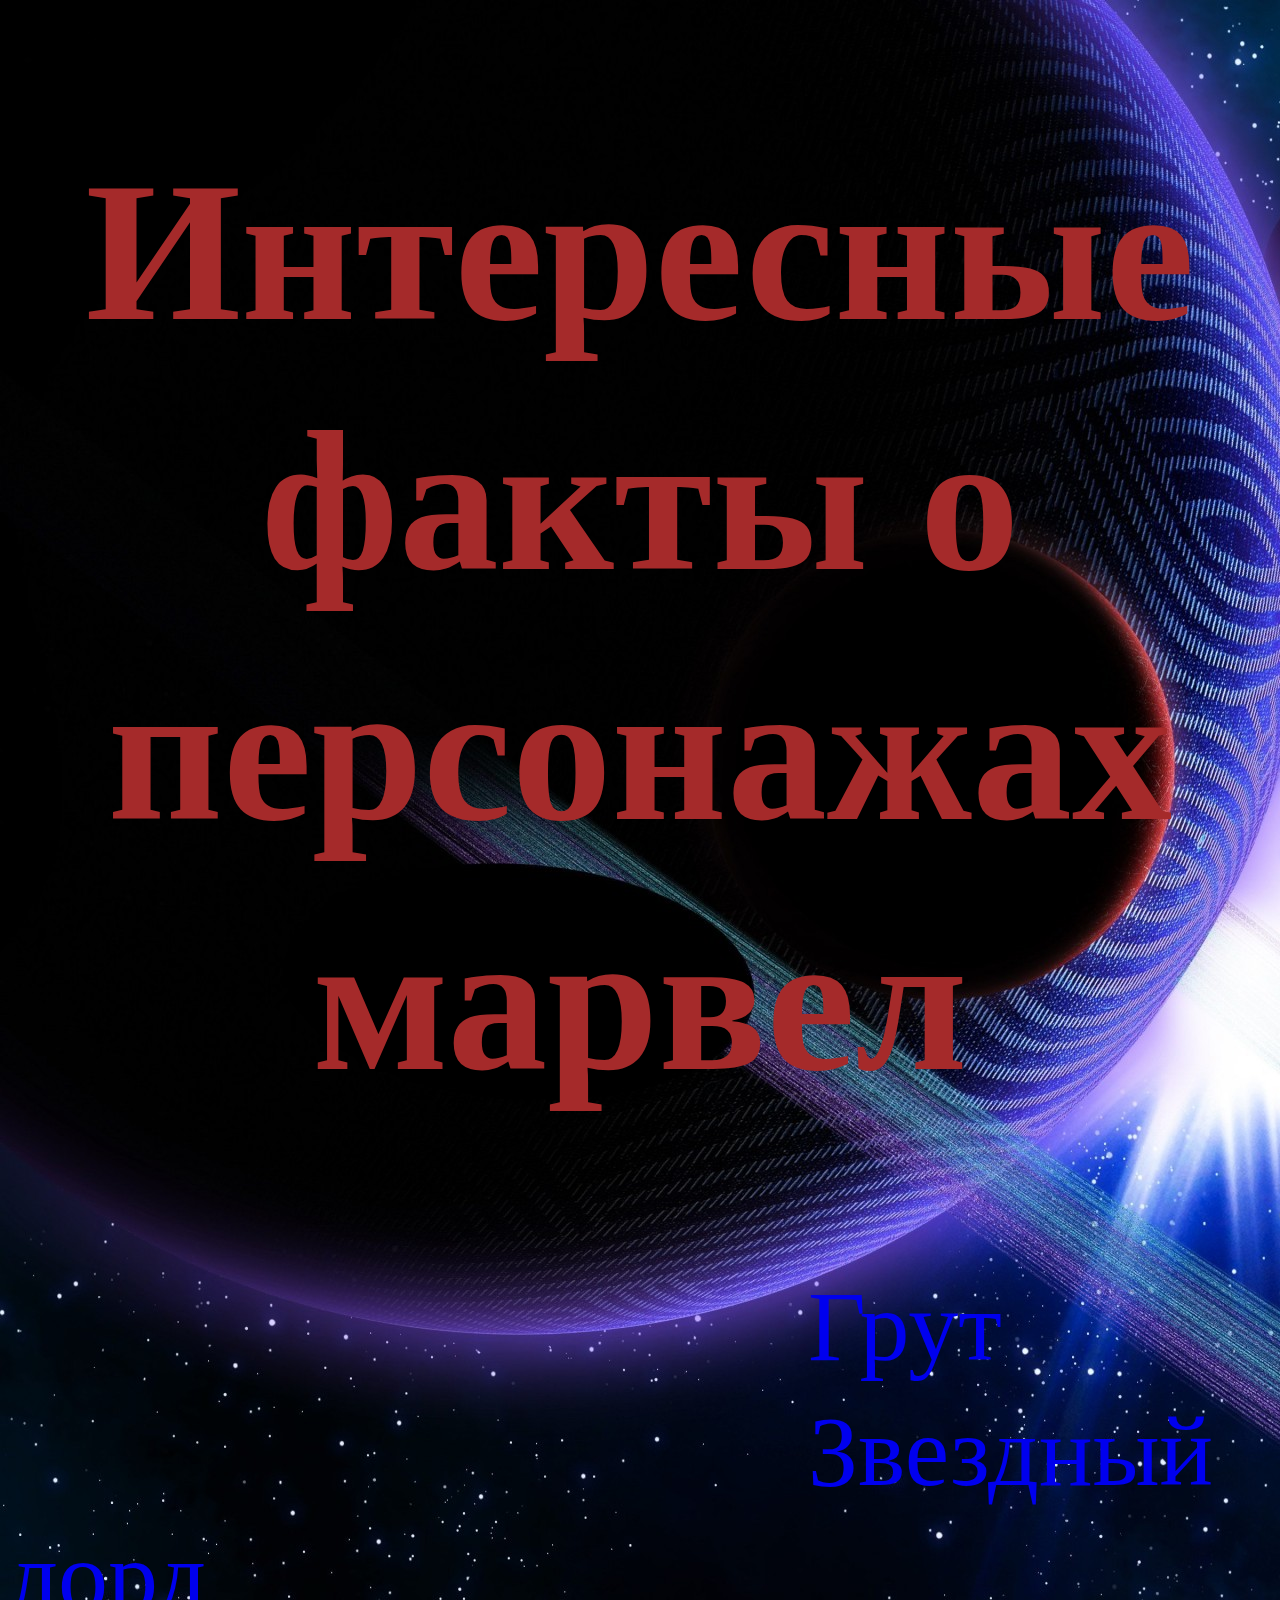
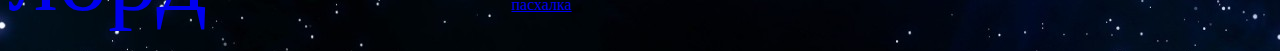
<file: index.html>
<!DOCTYPE html>
<html lang="ru">
<head>
    <meta charset="UTF-8">
    <meta http-equiv="X-UA-Compatible" content="IE=edge">
    <meta name="viewport" content="width=device-width, initial-scale=1.0">
    <title>Сайт про космос</title>
    <link rel="preconnect" href="https://fonts.googleapis.com">
    <link rel="preconnect" href="https://fonts.gstatic.com" crossorigin>
    <link href="https://fonts.googleapis.com/css2?family=Poor+Story&display=swap" rel="stylesheet">
    <link rel="stylesheet" href="style.css">
</head>
<body>
    <h1 class="title">Интересные факты о персонажах марвел</h1>
    <a class="btn" href="http://127.0.0.1:5500/%D0%B3%D1%80%D1%83%D1%82.html">Грут</a> 
    <a class="btn"href="http://127.0.0.1:5500/%D0%B7%D0%B2%D0%B5%D0%B7%D0%B4%D0%BD%D1%8B%D0%B9%20%D0%BB%D0%BE%D1%80%D0%B4.html">Звездный лорд</a>
    <a class="pashalka"href="http://127.0.0.1:5500/%D0%BF%D0%B0%D1%81%D1%85%D0%B0%D0%BB%D0%BA%D0%B0.html">пасхалка</a>
    <div class="square"></div>
    <div class="square"></div>
    <div class="square"></div>
</body> 
</html>
</file>
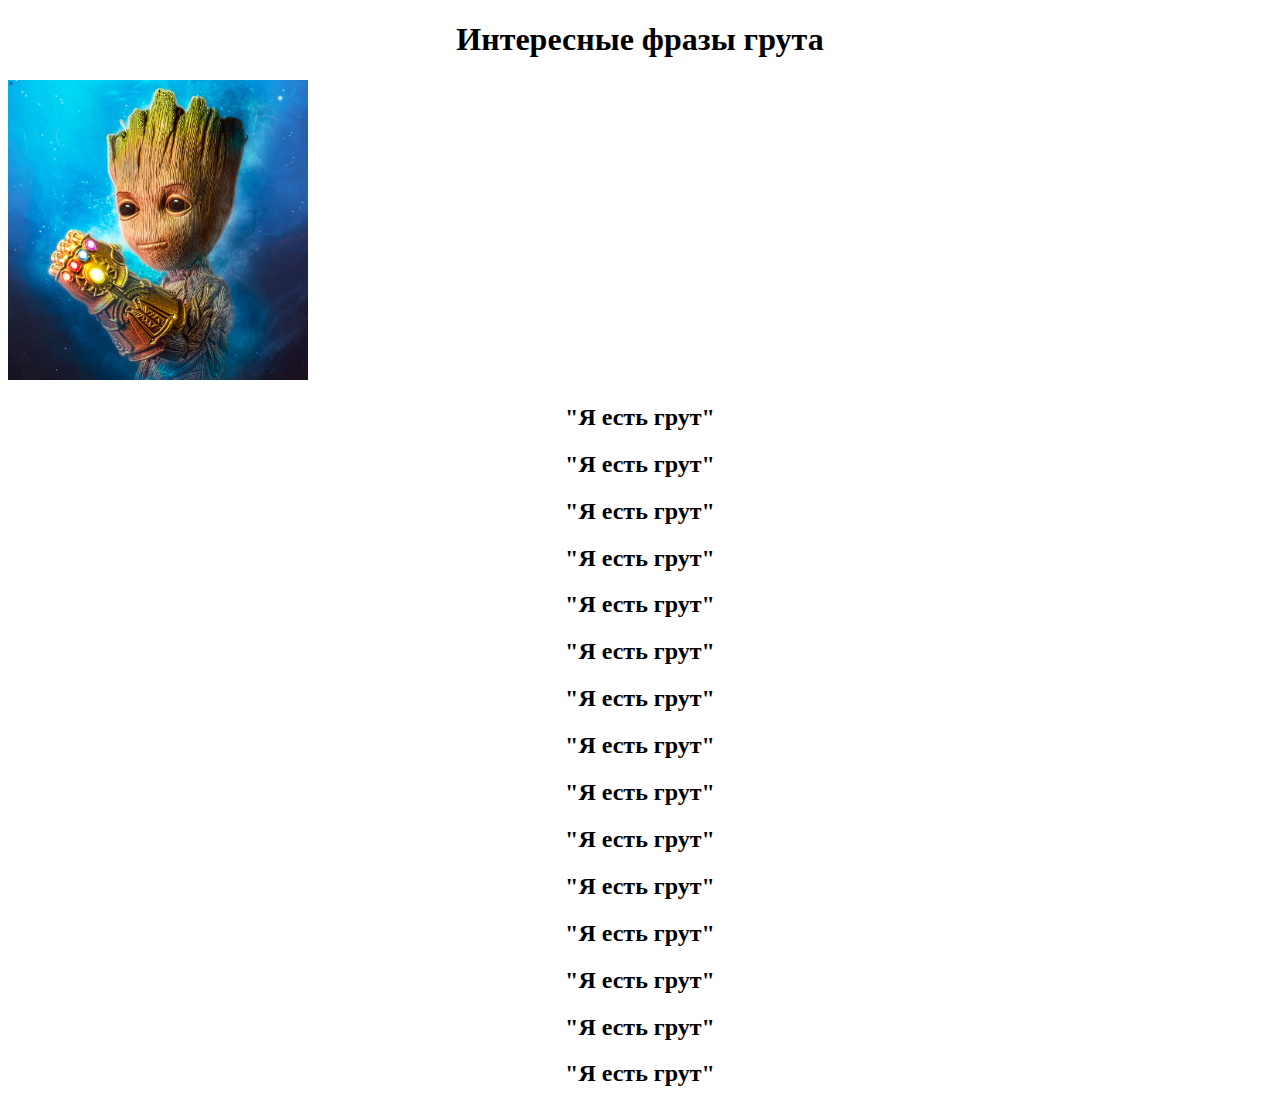
<file: грут.html>
<!DOCTYPE html>
<html lang="en">
<head>
    <meta charset="UTF-8">
    <meta http-equiv="X-UA-Compatible" content="IE=edge">
    <meta name="viewport" content="width=device-width, initial-scale=1.0">
    <title>Document</title>
    <link rel="stylesheet" href="грут.css">
</head>
<body>
    <h1>Интересные фразы грута</h1>
    <img class = "grut" src="image/грут в перчатке.jpg" alt="грут в перчатке">
    <h2>"Я есть грут"</h2>
    <h2>"Я есть грут"</h2>
    <h2>"Я есть грут"</h2>
    <h2>"Я есть грут"</h2>
    <h2>"Я есть грут"</h2>
    <h2>"Я есть грут"</h2>
    <h2>"Я есть грут"</h2>
    <h2>"Я есть грут"</h2>
    <h2>"Я есть грут"</h2>
    <h2>"Я есть грут"</h2>
    <h2>"Я есть грут"</h2>
    <h2>"Я есть грут"</h2>
    <h2>"Я есть грут"</h2>
    <h2>"Я есть грут"</h2>
    <h2>"Я есть грут"</h2>

</body>
</html>
</file>
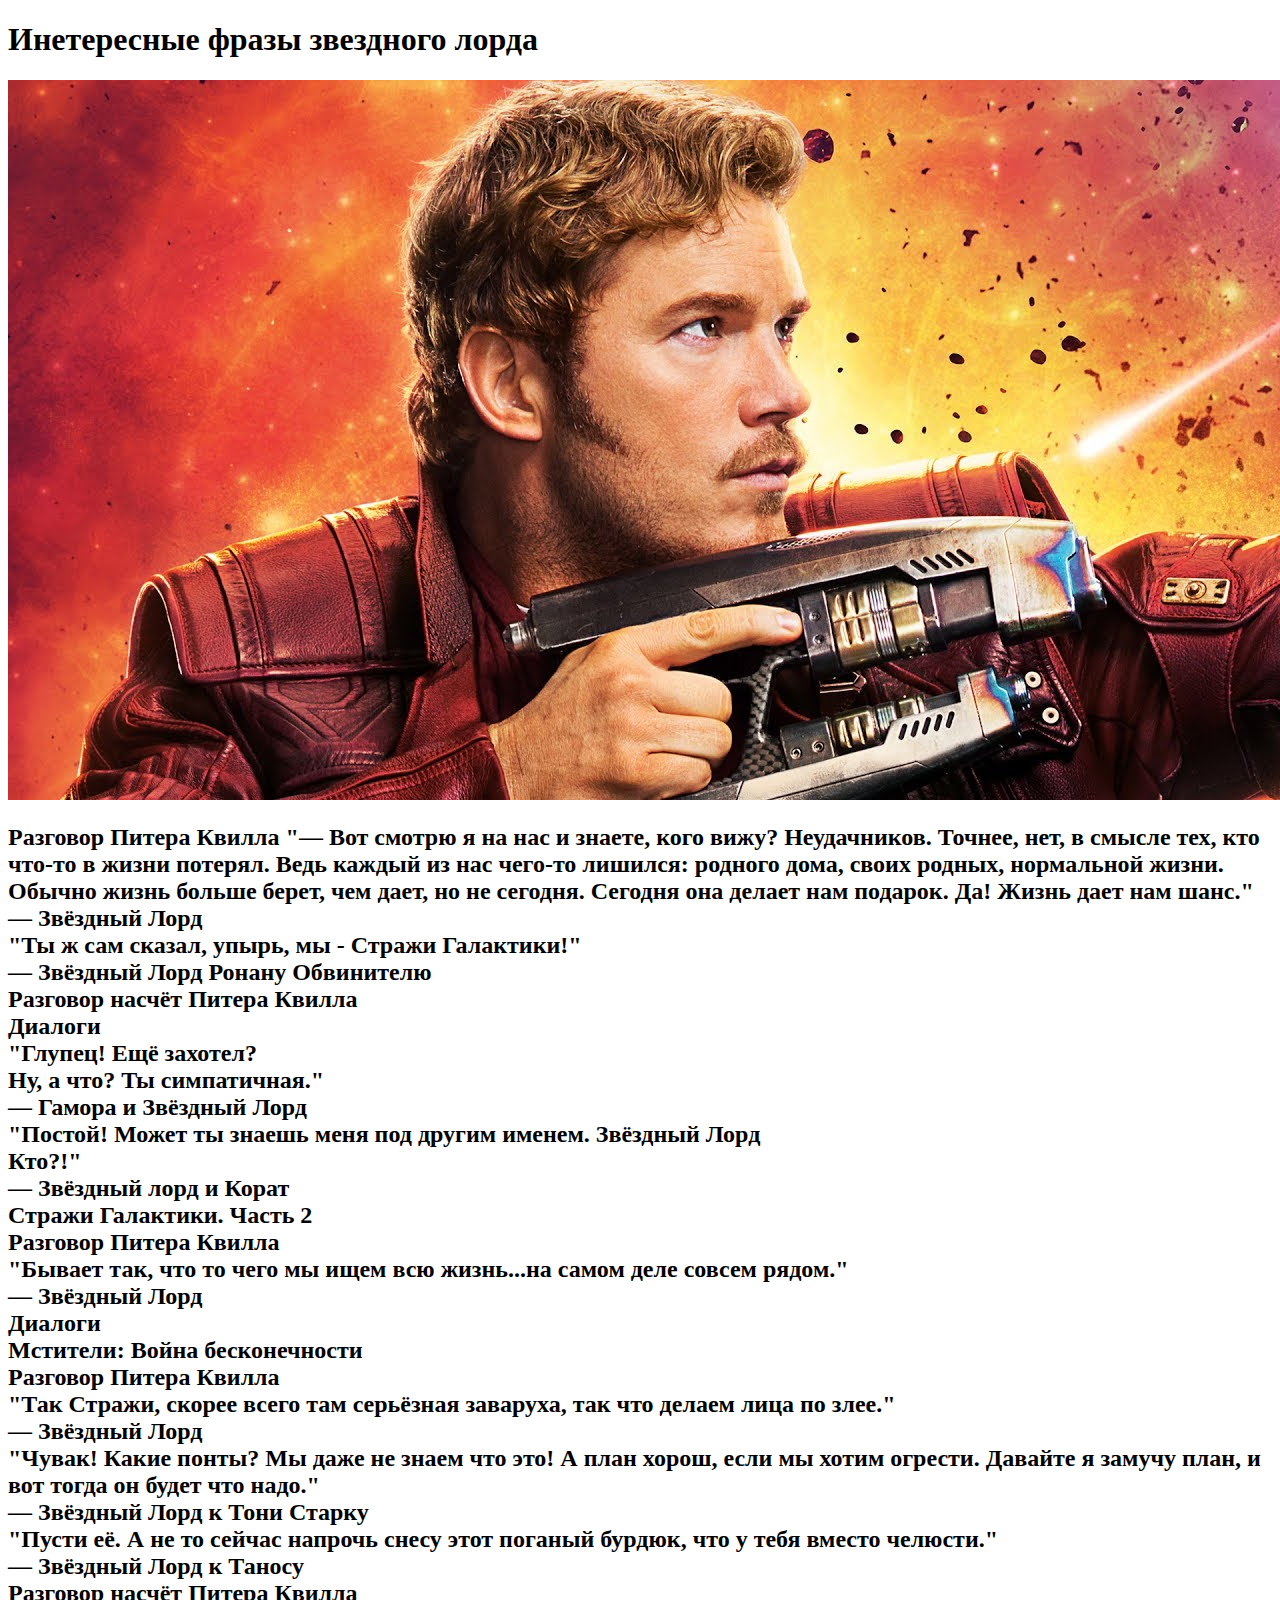
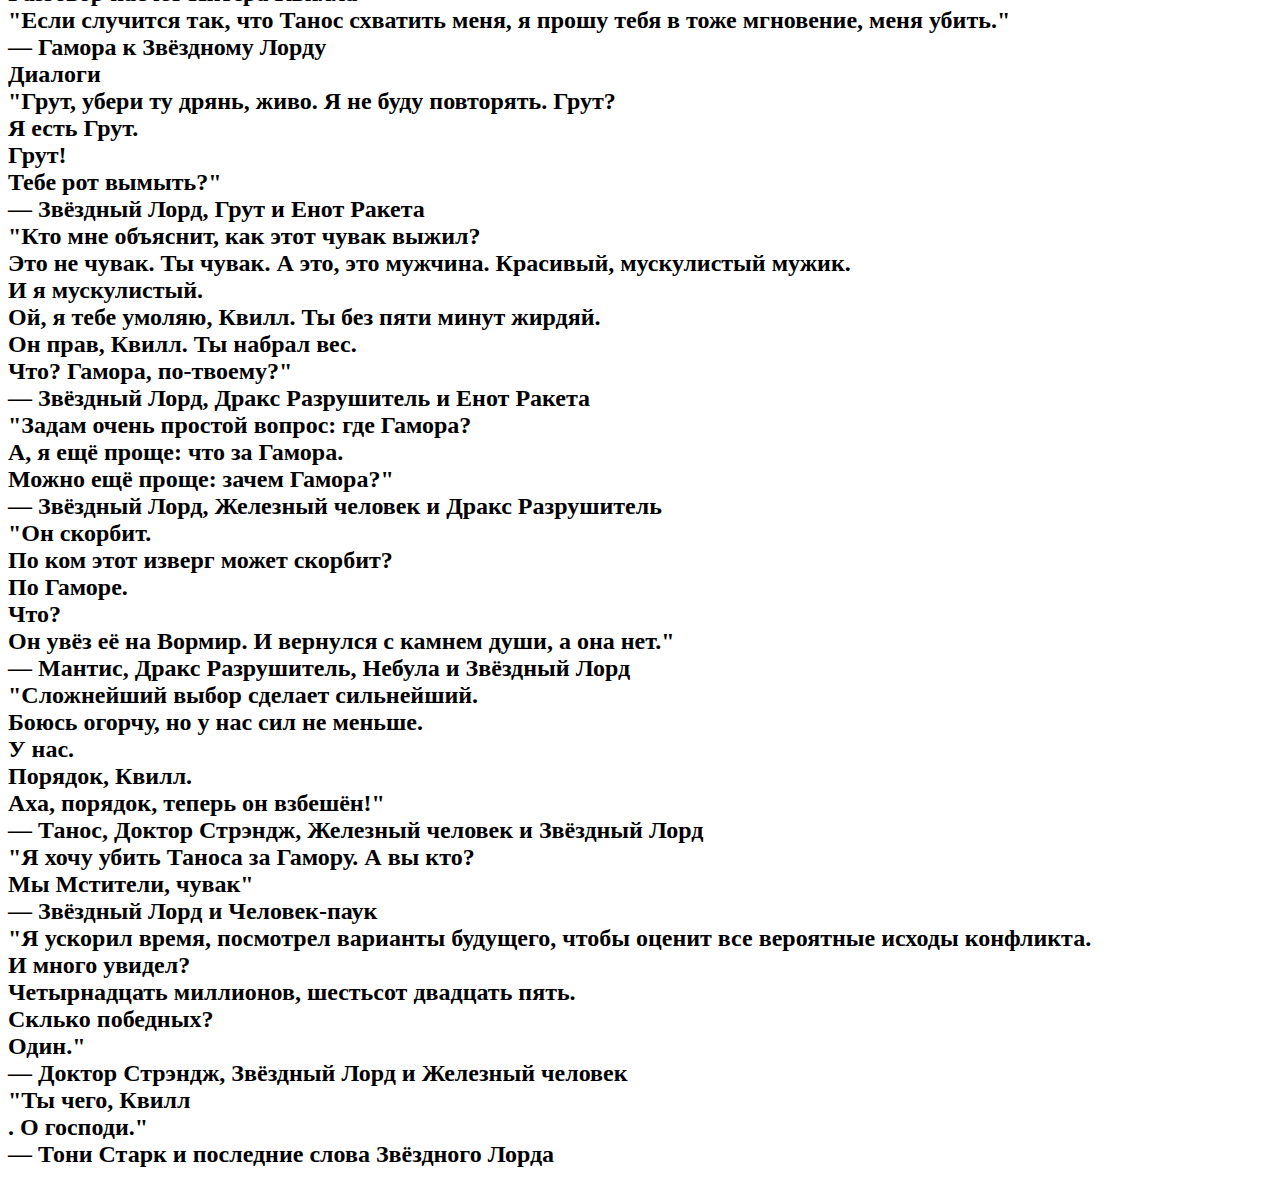
<file: звездный лорд.html>
<!DOCTYPE html>
<html lang="en">
<head>
    <meta charset="UTF-8">
    <meta http-equiv="X-UA-Compatible" content="IE=edge">
    <meta name="viewport" content="width=device-width, initial-scale=1.0">
    <title>Document</title>
</head>
<body>
    <h1>Инетересные фразы звездного лорда</h1>
    <img class="star_lord" src="image/maxresdefault.jpg" alt="звездный лорд">
    <h2>        Разговор Питера Квилла
        "— Вот смотрю я на нас и знаете, кого вижу? Неудачников. Точнее, нет, в смысле тех, кто что-то в жизни потерял. Ведь каждый из нас чего-то лишился: родного дома, своих родных, нормальной жизни. Обычно жизнь больше берет, чем дает, но не сегодня. Сегодня она делает нам подарок. Да! Жизнь дает нам шанс."<br>
        ― Звёздный Лорд<br>
        "Ты ж сам сказал, упырь, мы - Стражи Галактики!"<br>
        ― Звёздный Лорд Ронану Обвинителю<br>
        Разговор насчёт Питера Квилла<br>
        Диалоги<br>
        "Глупец! Ещё захотел?<br>
        Ну, а что? Ты симпатичная."<br>
        ― Гамора и Звёздный Лорд<br>
        "Постой! Может ты знаешь меня под другим именем. Звёздный Лорд<br>
        Кто?!"<br>
        ― Звёздный лорд и Корат<br>
        Стражи Галактики. Часть 2<br>
        Разговор Питера Квилла<br>
        "Бывает так, что то чего мы ищем всю жизнь...на самом деле совсем рядом."<br>
        ― Звёздный Лорд<br>
        Диалоги<br>
        Мстители: Война бесконечности<br>
        Разговор Питера Квилла<br>
        "Так Стражи, скорее всего там серьёзная заваруха, так что делаем лица по злее."<br>
        ― Звёздный Лорд<br>
        "Чувак! Какие понты? Мы даже не знаем что это! А план хорош, если мы хотим огрести. Давайте я замучу план, и вот тогда он будет что надо."<br>
        ― Звёздный Лорд к Тони Старку<br>
        "Пусти её. А не то сейчас напрочь снесу этот поганый бурдюк, что у тебя вместо челюсти."<br>
        ― Звёздный Лорд к Таносу<br>
        Разговор насчёт Питера Квилла<br>
        "Если случится так, что Танос схватить меня, я прошу тебя в тоже мгновение, меня убить."<br>
        ― Гамора к Звёздному Лорду<br>
        Диалоги<br>
        "Грут, убери ту дрянь, живо. Я не буду повторять. Грут?<br>
        Я есть Грут.<br>
        Грут!<br>
        Тебе рот вымыть?"<br>
        ― Звёздный Лорд, Грут и Енот Ракета<br>
        "Кто мне объяснит, как этот чувак выжил?<br>
        Это не чувак. Ты чувак. А это, это мужчина. Красивый, мускулистый мужик.<br>
        И я мускулистый.<br>
        Ой, я тебе умоляю, Квилл. Ты без пяти минут жирдяй.<br>
        Он прав, Квилл. Ты набрал вес.<br>
        Что? Гамора, по-твоему?"<br>
        ― Звёздный Лорд, Дракс Разрушитель и Енот Ракета<br>
        "Задам очень простой вопрос: где Гамора?<br>
        А, я ещё проще: что за Гамора.<br>
        Можно ещё проще: зачем Гамора?"<br>
        ― Звёздный Лорд, Железный человек и Дракс Разрушитель<br>
        "Он скорбит.<br>
        По ком этот изверг может скорбит?<br>
        По Гаморе.<br>
        Что?<br>
        Он увёз её на Вормир. И вернулся с камнем души, а она нет."<br>
        ― Мантис, Дракс Разрушитель, Небула и Звёздный Лорд<br>
        "Сложнейший выбор сделает сильнейший.<br>
        Боюсь огорчу, но у нас сил не меньше.<br>
        У нас.<br>
        Порядок, Квилл.<br>
        Аха, порядок, теперь он взбешён!"<br>
        ― Танос, Доктор Стрэндж, Железный человек и Звёздный Лорд<br>
        "Я хочу убить Таноса за Гамору. А вы кто?<br>
        Мы Мстители, чувак"<br>
        ― Звёздный Лорд и Человек-паук<br>
        "Я ускорил время, посмотрел варианты будущего, чтобы оценит все вероятные исходы конфликта.<br>
        И много увидел?<br>
        Четырнадцать миллионов, шестьсот двадцать пять.<br>
        Склько победных?<br>
        Один."<br>
        ― Доктор Стрэндж, Звёздный Лорд и Железный человек<br>
        "Ты чего, Квилл<br>.
        О господи."<br>
        ― Тони Старк и последние слова Звёздного Лорда</h2>
</body>
</html>
</file>
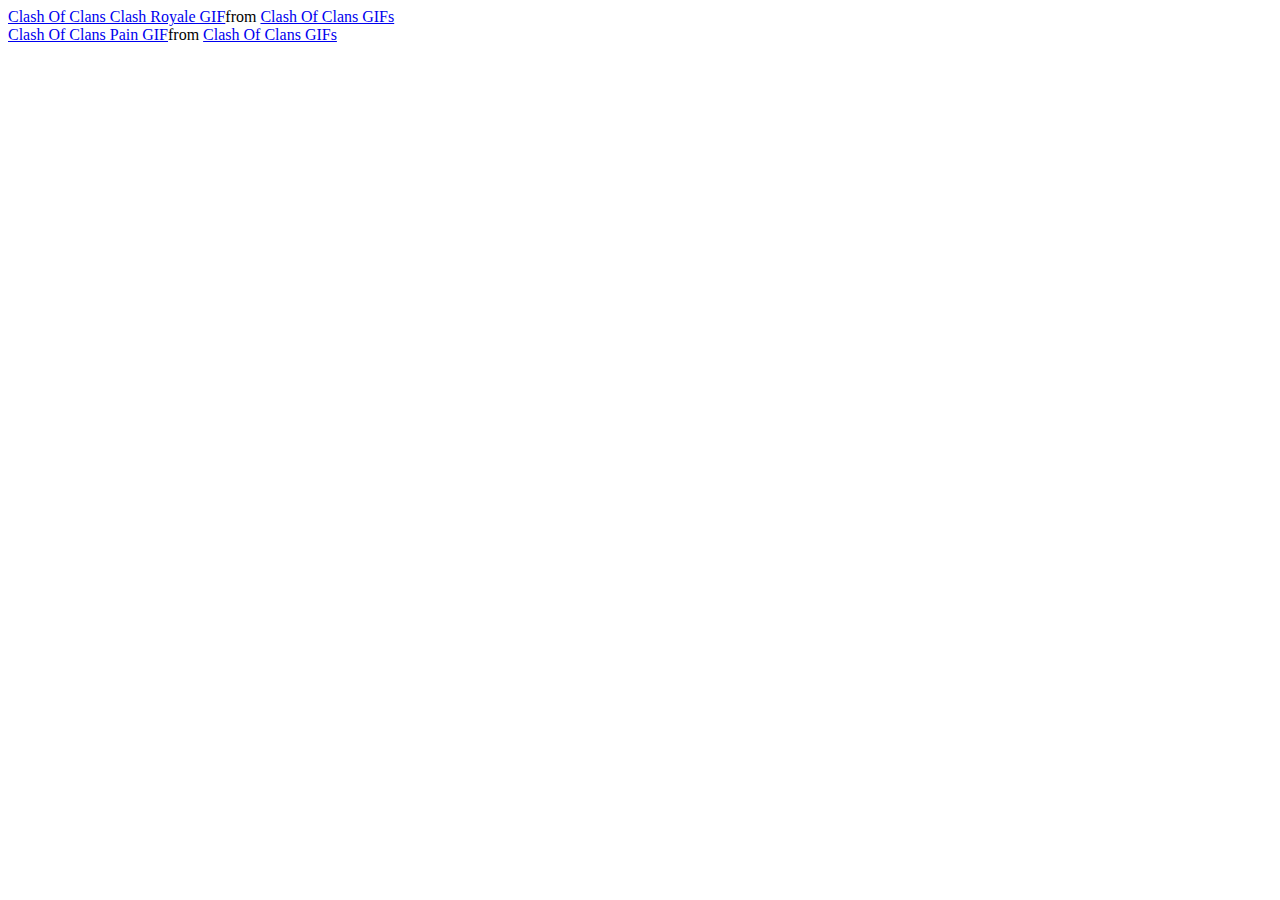
<file: пасхалка.html>
<!DOCTYPE html>
<html lang="en">
<head>
    <meta charset="UTF-8">
    <meta http-equiv="X-UA-Compatible" content="IE=edge">
    <meta name="viewport" content="width=device-width, initial-scale=1.0">
    <title>Document</title>
</head>
<body>
    <div class="tenor-gif-embed" data-postid="25255485" data-share-method="host" data-aspect-ratio="1.31687" data-width="100%"><a href="https://tenor.com/view/clash-of-clans-clash-royale-coc-cr-meme-gif-25255485">Clash Of Clans Clash Royale GIF</a>from <a href="https://tenor.com/search/clash+of+clans-gifs">Clash Of Clans GIFs</a></div> <script type="text/javascript" async src="https://tenor.com/embed.js"></script>
    <div class="tenor-gif-embed" data-postid="16450193" data-share-method="host" data-aspect-ratio="1.78771" data-width="100%"><a href="https://tenor.com/view/clash-of-clans-pain-prank-ugh-irritated-gif-16450193">Clash Of Clans Pain GIF</a>from <a href="https://tenor.com/search/clash+of+clans-gifs">Clash Of Clans GIFs</a></div> <script type="text/javascript" async src="https://tenor.com/embed.js"></script>
</body>
</html>
</file>
<file: style.css>
body{
    font-family: 'Poor Story', cursive;
    background-image: url('image/space.jpg');
}
h1{
    text-align: center;
    color: brown;
    font-size: 200px;
}

.title{
    color: brown
}
.grut{
    width: 100px;
}
.btn{
    border: 1 px solid red;
    padding: 0px 300px;
    margin-left: 500px;
    text-decoration: none;
    border-radius: 00px;
    font-size: 100px;
}
</file>
<file: грут.css>
.grut{
    height: 300px;
    margin: 0 auto displain block;
    
}
h1{
    text-align: center;
}
h2{
    text-align: center;
}
</file>
